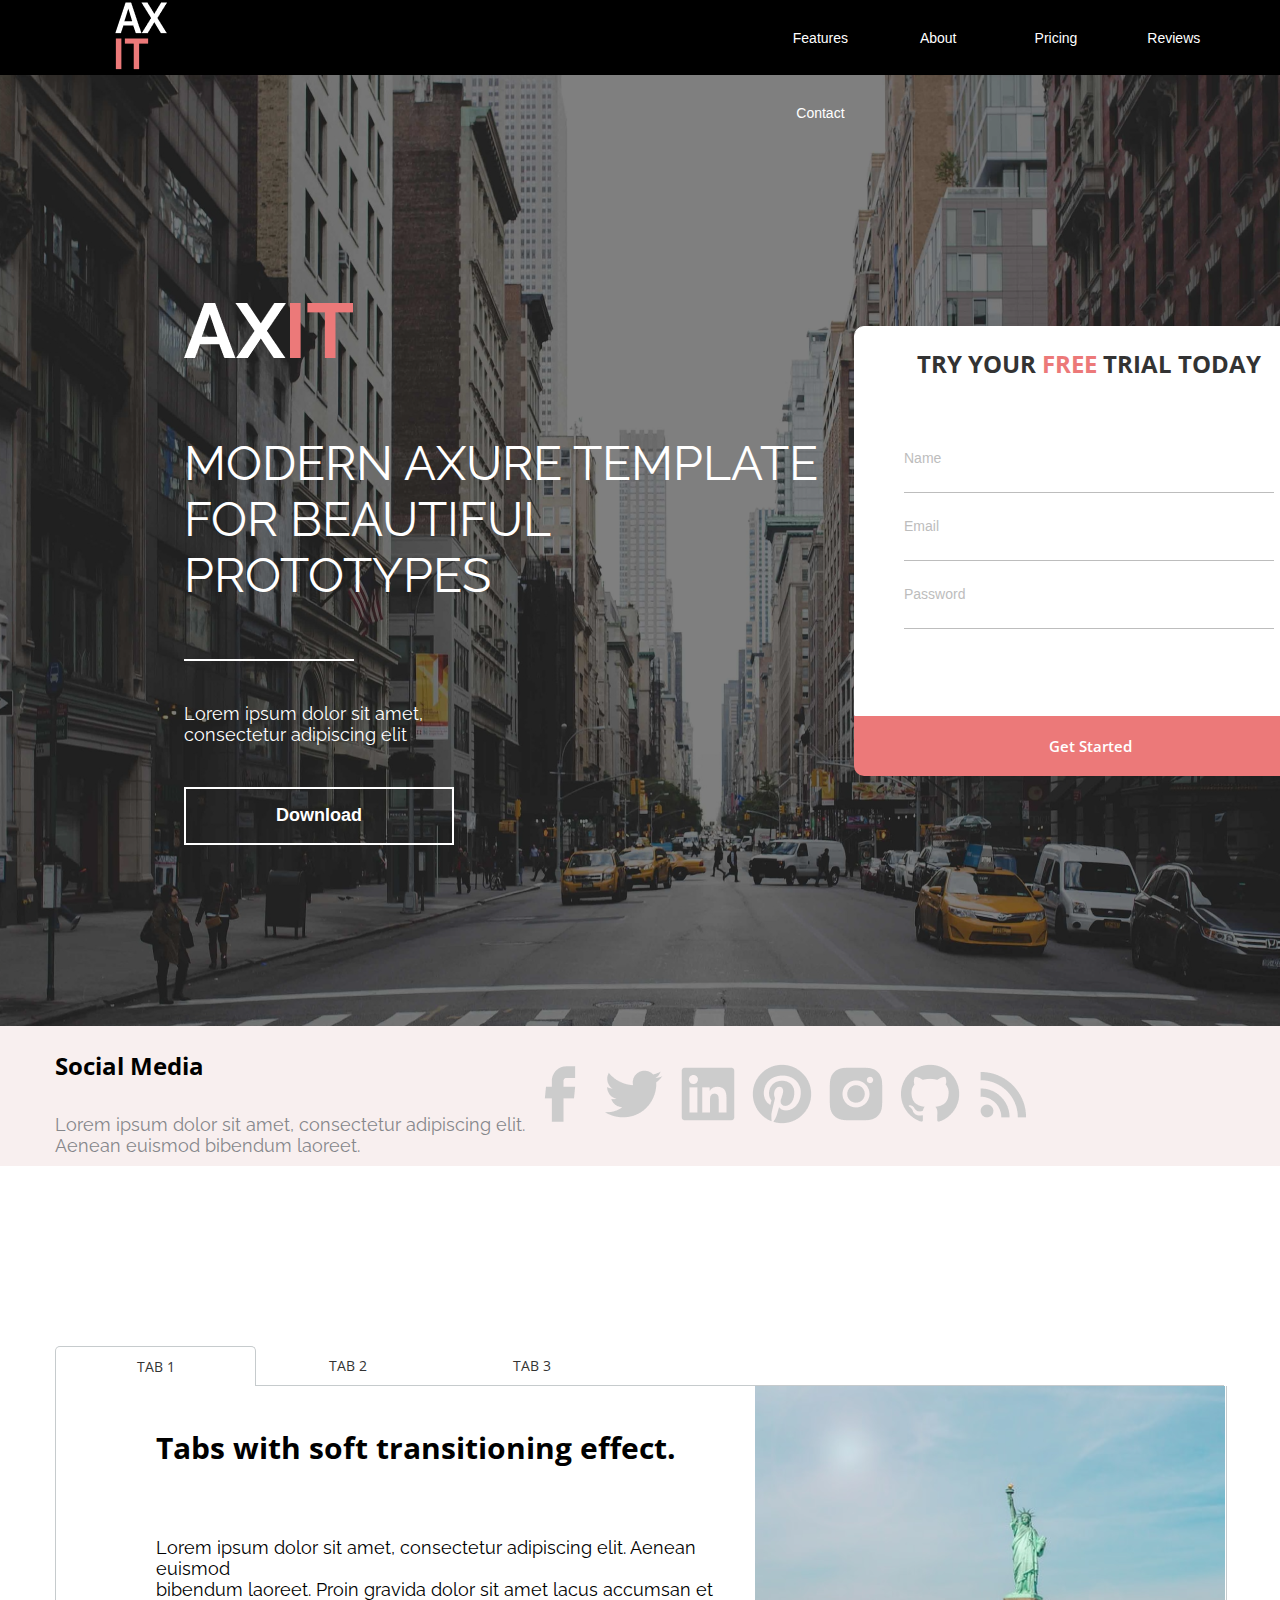
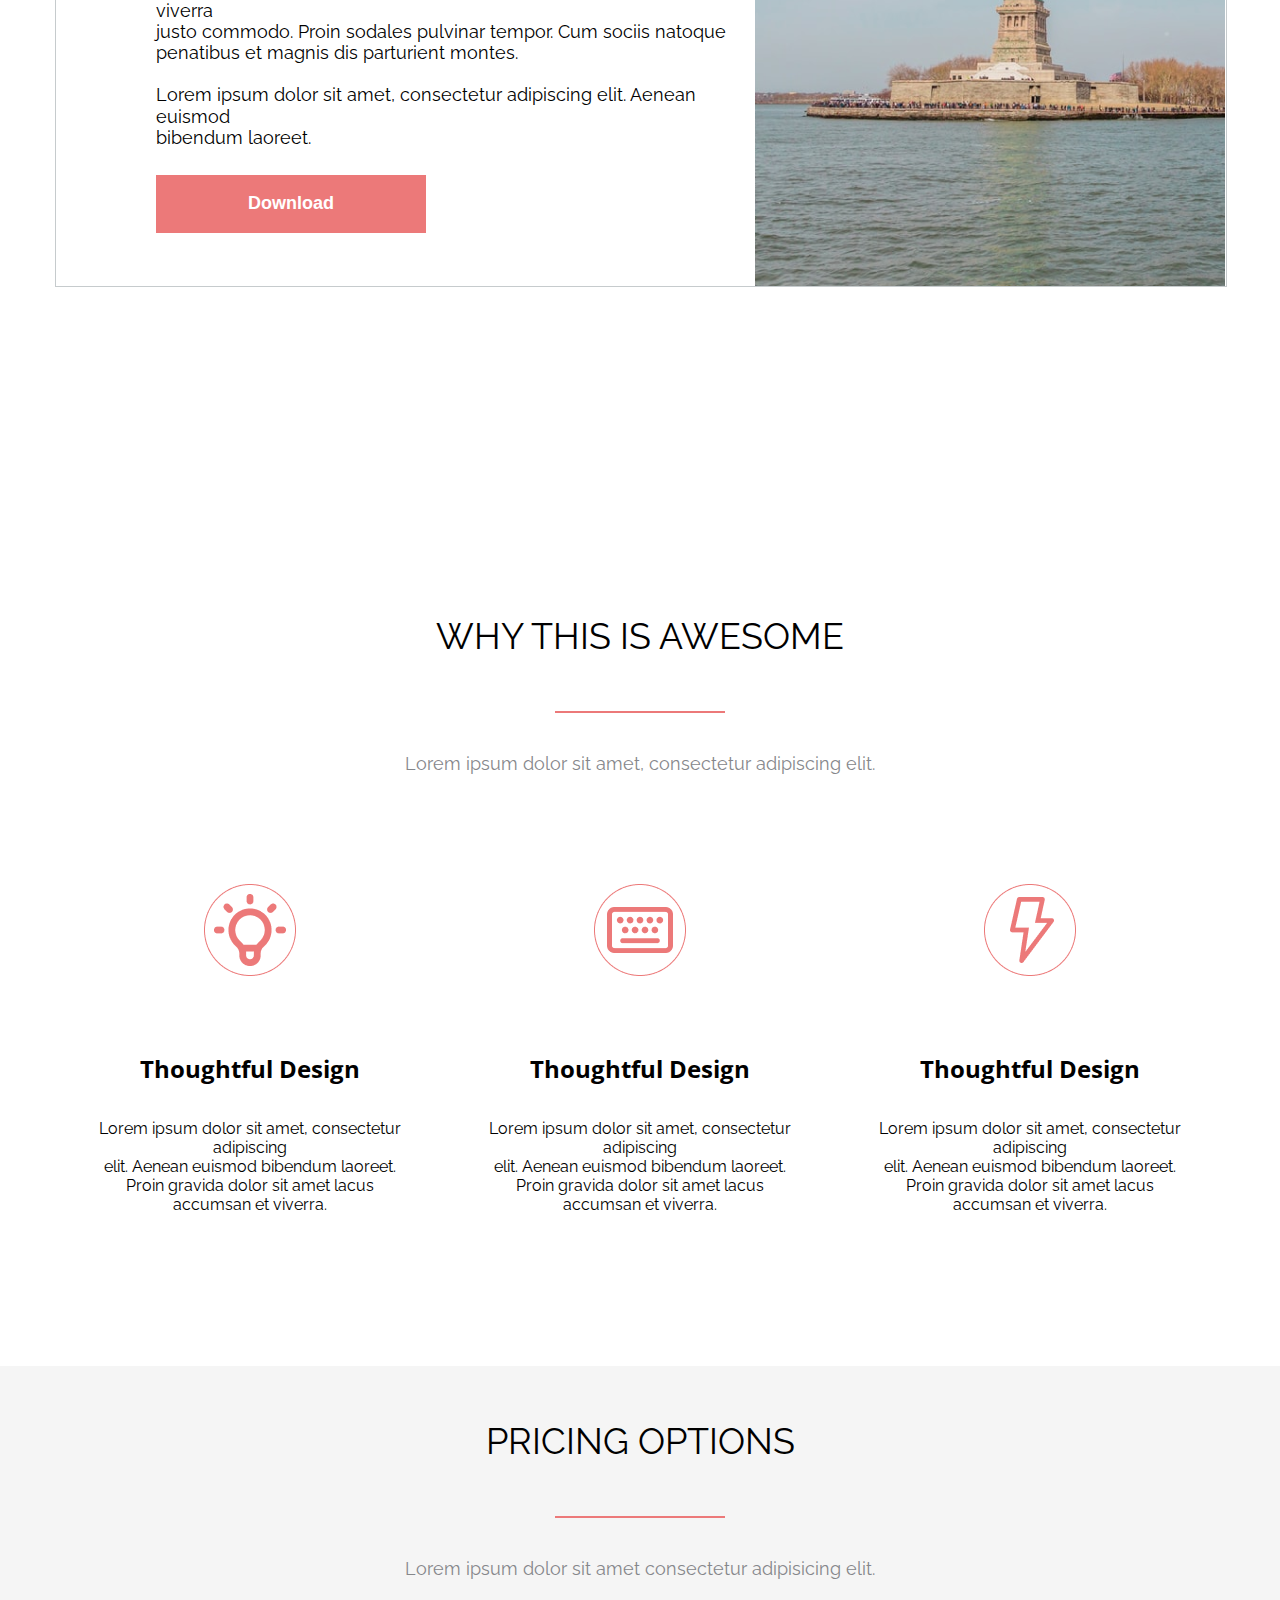
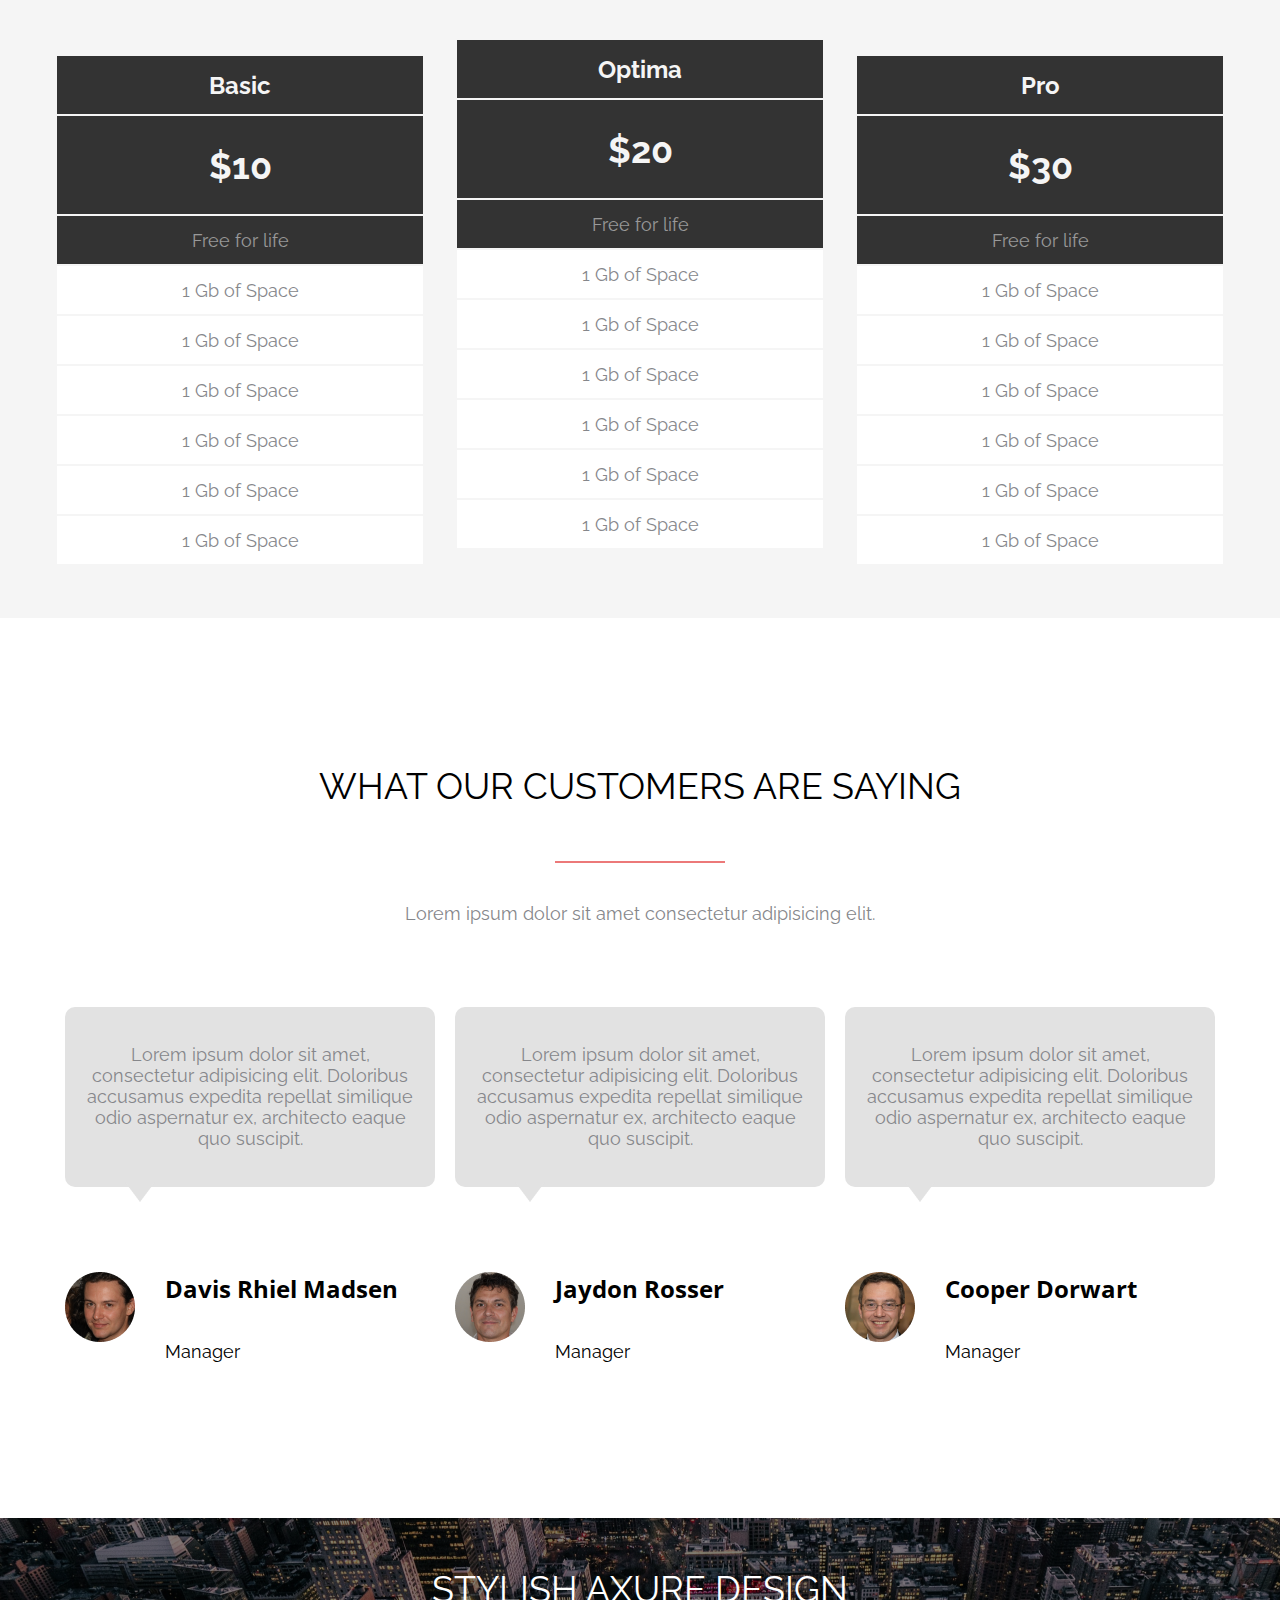
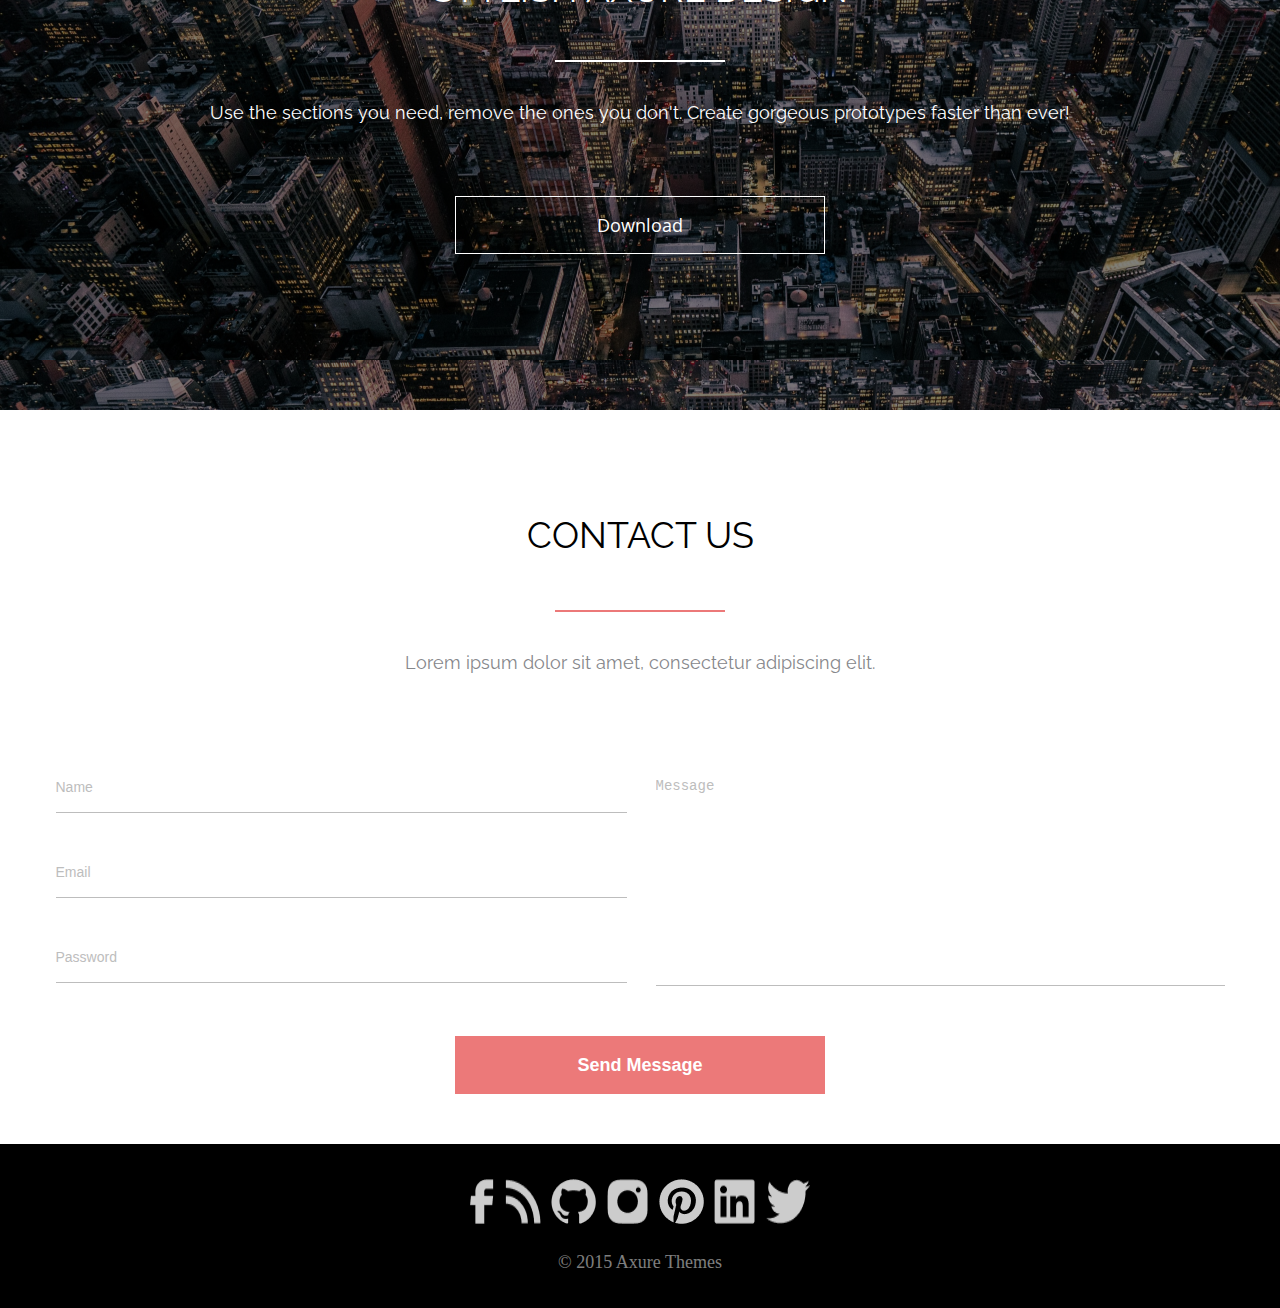
<file: index.html>
<!DOCTYPE html>
<html lang="en">

<head>
   <meta charset="UTF-8">
   <meta http-equiv="X-UA-Compatible" content="IE=edge">
   <meta name="viewport" content="width=device-width, initial-scale=1.0">
   <link rel="stylesheet" href="styles/awesome.css">
   <link rel="stylesheet" href="styles/pricing.css">
   <link rel="stylesheet" href="styles/tabs.css">
   <link rel="stylesheet" href="styles/customers.css">
   <link rel="stylesheet" href="styles/header.css">
   <link rel="stylesheet" href="styles/social-media.css">
   <link rel="stylesheet" href="styles/contact.css">
   <link rel="stylesheet" href="styles/design.css">
   <link rel="stylesheet" href="styles/banner.css">
   <title>Awesome</title>
</head>

<body>
   <header>
      <div class="logo-container">
         <div class="logo">
            <img src="pics/AXIT.png" alt="AX">
            <img src="pics/AXIT (1).png" alt="IT">
         </div>
      </div>
      <nav>
         <button>Features</button>
         <button>About</button>
         <button>Pricing</button>
         <button>Reviews</button>
         <button>Contact</button>
      </nav>
   </header>
   <main class="banner-container">
      <div class="banner-subcontainer">
         <div class="banner-subcontainer__left">
            <img src="pics/AXITC.png" alt="logo">
            <img src="pics/AXITC (1).png" alt="logo">
            <h1> Modern axure template for beautiful prototypes</h1>
            <div class="separator"></div>
            <h5>Lorem ipsum dolor sit amet, <br />
               consectetur adipiscing elit</h5>
            <button>Download</button>
         </div>
         <div class="banner-subcontainer__right">
            <form action="#" onsubmit="return false">
               <div class="banner-subcontainer__inputs">
                  <h4>Try your <span>free</span> trial today</h4>
                  <input placeholder="Name" type="text">
                  <input placeholder="Email" type="email">
                  <input placeholder="Password" type="password">
               </div>
            </form>
            <button>Get started</button>
         </div>
      </div>
   </main>
   <main class="social-media-container">
      <div class="social-media-subcontainer">
         <div class="social-media-subcontainer__info">
            <h4>Social media</h4>
            <h5>Lorem ipsum dolor sit amet, consectetur adipiscing elit.
               Aenean euismod bibendum laoreet.</h5>
         </div>
         <div class="socialmedia-subcontainer__icons">
            <img src="pics/facebook_icon.png" alt="facebook">
            <img src="pics/twitter_icon.png" alt="twitter">
            <img src="pics/linkedin_icon.png" alt="linkedin">
            <img src="pics/pinterest_icon.png" alt="pinterest">
            <img src="pics/instagram_icon.png" alt="instagram">
            <img src="pics/github_icon.png" alt="github">
            <img src="pics/rss_icon.png" alt="rss">
         </div>
      </div>
   </main>

   <main class="tabs-container">
      <div class="tabs-subcontainer">
         <section class="tabs-list">
            <div class="tabs-list__tab1">Tab 1</div>
            <div class="tabs-list__tab2">Tab 2</div>
            <div class="tabs-list__tab3">Tab 3</div>
            <div class="tabs-list__empty-tab"></div>
         </section>
         <section class="open-tab">
            <section class="open-tab__left-side">
               <h3>
                  Tabs with soft transitioning effect.
               </h3>
               <h5>
                  Lorem ipsum dolor sit amet, consectetur adipiscing elit. Aenean euismod
                  <br />
                  bibendum laoreet. Proin gravida dolor sit amet lacus accumsan et viverra
                  <br />
                  justo commodo. Proin sodales pulvinar tempor. Cum sociis natoque
                  penatibus et magnis dis parturient montes.
                  <br />
                  <br />
                  Lorem ipsum dolor sit amet, consectetur adipiscing elit. Aenean euismod
                  <br />
                  bibendum laoreet.
               </h5>
               <button>Download</button>
            </section>
            <img src="pics/picture1.png" alt="The Statue of Liberty">
         </section>
      </div>
   </main>
   <main class="awesome-container">
      <div class="awesome-subcontainer">
         <h2>Why this is awesome</h2>
         <div class="awesome-subcontainer__separator"></div>
         <h5>Lorem ipsum dolor sit amet, consectetur adipiscing elit.</h5>
         <section class="awesome-container__text">
            <article>
               <img src="pics/bulb.png" alt="bulb">
               <h4>Thoughtful design</h4>
               Lorem ipsum dolor sit amet, consectetur adipiscing
               <br />
               elit. Aenean euismod bibendum laoreet.
               <br />Proin gravida dolor sit amet lacus
               <br />
               accumsan et viverra.
            </article>
            <article>
               <img src="pics/keyboard.png" alt="keyboard">
               <h4>Thoughtful design</h4>
               <p> Lorem ipsum dolor sit amet, consectetur adipiscing
                  <br />
                  elit. Aenean euismod bibendum laoreet.
                  <br />Proin gravida dolor sit amet lacus
                  <br />
                  accumsan et viverra.
            </article>
            <article>
               <img src="pics/lightning.png" alt="lightning">
               <h4>Thoughtful design</h4>
               Lorem ipsum dolor sit amet, consectetur adipiscing
               <br />
               elit. Aenean euismod bibendum laoreet.
               <br />Proin gravida dolor sit amet lacus
               <br />
               accumsan et viverra.
            </article>
         </section>
      </div>
   </main>

   <main class="pricing-container">
      <div class="pricing-subcontainer">
         <h2>Pricing options</h2>
         <div class="pricing-subcontainer__separator"></div>
         <h5 class="pricing-container__text">
            Lorem ipsum dolor sit amet consectetur adipisicing elit.
         </h5>
         <section class="pricing-container__sections">
            <section class="pricing-container__price-info">
               <h4>Basic</h4>
               <h3>&#36;10</h3>
               <h5 class="subtitle">Free for life</h5>
               <h5>1 Gb of Space</h5>
               <h5>1 Gb of Space</h5>
               <h5>1 Gb of Space</h5>
               <h5>1 Gb of Space</h5>
               <h5>1 Gb of Space</h5>
               <h5>1 Gb of Space</h5>
            </section>
            <section class="pricing-container__price-info">
               <h4>Optima</h4>
               <h3>&#36;20</h3>
               <h5 class="subtitle">Free for life</h5>
               <h5>1 Gb of Space</h5>
               <h5>1 Gb of Space</h5>
               <h5>1 Gb of Space</h5>
               <h5>1 Gb of Space</h5>
               <h5>1 Gb of Space</h5>
               <h5>1 Gb of Space</h5>
            </section>
            <section class="pricing-container__price-info">
               <h4>Pro</h4>
               <h3>&#36;30</h3>
               <h5 class="subtitle">Free for life</h5>
               <h5>1 Gb of Space</h5>
               <h5>1 Gb of Space</h5>
               <h5>1 Gb of Space</h5>
               <h5>1 Gb of Space</h5>
               <h5>1 Gb of Space</h5>
               <h5>1 Gb of Space</h5>
            </section>
         </section>
      </div>
   </main>

   <main class="customers-container">
      <div class="customers-subcontainer">
         <h2>What our customers are saying</h2>
         <div class="separator"></div>
         <h5 class="customers-subcontainer__subtitle">
            Lorem ipsum dolor sit amet consectetur adipisicing elit.
         </h5>
         <section class="customers-container__reviews">
            <article class="customers-container__comment">
               <div class="quote">
                  <h5>
                     Lorem ipsum dolor sit amet,
                     <br />
                     consectetur adipisicing elit. Doloribus
                     <br />
                     accusamus expedita repellat similique
                     <br />
                     odio aspernatur ex, architecto eaque
                     <br />
                     quo suscipit.
                  </h5>
               </div>
               <div class="tiny"><img src="pics/Polygon 1.png" alt="">
               </div>
               <div class="client">
                  <div class="img">
                     <img src="pics/Davis.png" alt="Manager">
                  </div>
                  <div class="name">
                     <h4>Davis Rhiel Madsen</h4>
                     <h5 class="prof">Manager</h5>
                  </div>
               </div>
            </article>
            <article class="customers-container__comment">
               <div class="quote">
                  <h5>
                     Lorem ipsum dolor sit amet,
                     <br />
                     consectetur adipisicing elit. Doloribus
                     <br />
                     accusamus expedita repellat similique
                     <br />
                     odio aspernatur ex, architecto eaque
                     <br />
                     quo suscipit.
                  </h5>
               </div>
               <div class="tiny"><img src="pics/Polygon 1.png" alt=""></div>
               <div class="client">
                  <div class="img">
                     <img src="pics/Jaydon.png" alt="Manager">
                  </div>
                  <div class="name">
                     <h4>Jaydon Rosser</h4>
                     <h5 class="prof">Manager</h5>
                  </div>
               </div>
            </article>
            <article class="customers-container__comment">
               <div class="quote">
                  <h5>
                     Lorem ipsum dolor sit amet,
                     <br />
                     consectetur adipisicing elit. Doloribus
                     <br />
                     accusamus expedita repellat similique
                     <br />
                     odio aspernatur ex, architecto eaque
                     <br />
                     quo suscipit.
                  </h5>
               </div>
               <div class="tiny"><img src="pics/Polygon 1.png" alt=""></div>
               <div class="client">
                  <div class="img">
                     <img src="pics/Cooper.png" alt="Manager">
                  </div>
                  <div class="name">
                     <h4>Cooper Dorwart</h4>
                     <h5 class="prof">Manager</h5>
                  </div>
            </article>
         </section>
      </div>
   </main>

   <body>
      <main class="design-container">
         <div class="design-subcontainer">
            <h2>Stylish axure design</h2>
            <div class="design-subcontainer__separator"></div>
            <h5>Use the sections you need, remove the ones you don't. Create gorgeous prototypes faster than ever!</h5>
            <button>Download</button>
         </div>

      </main>
   </body>

   <main class="contact-container">
      <section class="contact-subcontainer">
         <h2> Contact us</h2>
         <div class="contact-subcontainer__separator"></div>
         <h5>Lorem ipsum dolor sit amet, consectetur adipiscing elit.</h5>
         <form action="#" onsubmit="return false">
            <div class="contact-subcontainer__inputs">
               <input placeholder="Name" type="text">
               <input placeholder="Email" type="email">
               <input placeholder="Password" type="password">
            </div>
            <textarea placeholder="Message"></textarea>
         </form>
         <button>Send Message</button>
      </section>
   </main>

   <footer>
      <div class="footer-container">
         <img src="pics/Vector (1).png" alt="facebook_icon">
         <img src="pics/Vector (2).png" alt="facebook_icon">
         <img src="pics/Vector (3).png" alt="linkedin_icon">
         <img src="pics/Vector (4).png" alt="pinterest_icon">
         <img src="pics/Vector (5).png" alt="instagram_icon">
         <img src="pics/Vector (6).png" alt="github_icon">
         <img src="pics/Vector (7).png" alt="rss_icon">
      </div>
      <h5>© 2015 Axure Themes</h5>
   </footer>
</body>

</html>
</file>
<file: styles/awesome.css>
@import url("https://fonts.googleapis.com/css2?family=Open+Sans&family=Raleway&display=swap");
* {
   margin: 0;
   padding: 0;
   box-sizing: border-box;
   outline: none;
}
.awesome-container {
   margin: 0 auto;
   font-family: "Raleway", sans-serif;
   width: 100%;
   height: 100vh;
   display: flex;
   justify-content: center;
   align-items: center;
}
.awesome-subcontainer {
   width: 1170px;
   margin-bottom: 58px;
}
.awesome-container h2 {
   font-weight: 400;
   font-size: 36px;
   height: 150px;
   line-height: 150px;
   text-align: center;
   text-transform: uppercase;
}
.awesome-subcontainer__separator {
   margin: 0 auto;
   width: 170px;
   border: 0.5px solid #ec7979;
   margin-bottom: 40px;
}
.awesome-container h5 {
   color: #86878b;
   font-family: Raleway;
   font-size: 18px;
   font-weight: 400;
   line-height: 21px;
   height: 21px;
   text-align: center;
   margin-bottom: 71px;
}

.awesome-container .awesome-container__text h4 {
   font-family: "Open Sans", sans-serif;
   text-transform: capitalize;
   font-size: 24px;
   line-height: 100px;
   height: 100px;
}
.awesome-container .awesome-container__text article {
   font-family: "Raleway";
   text-align: center;
   width: 369px;
}
.awesome-container .awesome-container__text {
   display: flex;
   justify-content: space-around;
}

.awesome-container__text .second {
   margin-right: 30px;
   margin-left: 30px;
}
</file>
<file: styles/pricing.css>
.pricing-container {
   font-family: "Raleway", sans-serif;
   background-color: #f5f5f5;
   padding-bottom: 50px;
}

.pricing-container__price-info {
   width: 370px;
   border: 2px solid #f5f5f5;
}

.pricing-container__price-info h4 {
   font-size: 24px;
   height: 60px;
   background: #333;
   color: #f5f5f5;
   line-height: 60px;
   text-align: center;
   border-bottom: 2px solid #f5f5f5;
}

.pricing-container__price-info h3 {
   font-size: 36px;
   height: 100px;
   line-height: 100px;
   text-align: center;
   background: #333;
   color: #f5f5f5;
   border-bottom: 2px solid #f5f5f5;
}

.pricing-container__price-info h5 {
   font-size: 18px;
   height: 50px;
   line-height: 50px;
   text-align: center;
   border-bottom: 2px solid #f5f5f5;
   font-weight: 400;
   color: #86878b;
   background: #fff;
}

.pricing-container__price-info h5.subtitle {
   background: #333;
   color: rgba(255, 255, 255, 0.5);
}

.pricing-container__sections {
   display: flex;
   justify-content: space-between;
   height: 530px;
   width: calc(370px * 3 + 30px * 2);
   margin: 0 auto;
}

.pricing-container__price-info {
   align-self: flex-end;
}

.pricing-container__price-info:nth-of-type(2) {
   align-self: flex-start;
}

.pricing-container h2 {
   height: 150px;
   line-height: 150px;
   text-align: center;
   text-transform: uppercase;
   font-size: 36px;
   font-weight: 400;
}

.pricing-subcontainer__separator {
   border: 0.5px solid #ec7979;
   width: 170px;
   margin: 0 auto;
}

.pricing-container__text {
   font-size: 18px;
   font-weight: 400;
   color: #86878b;
   text-align: center;
   margin: 40px 0 59px;
}
</file>
<file: styles/tabs.css>
.tabs-container {
    height: 100vh;
    width: 100%;
    display: flex;
    justify-content: center;
    align-items: center;
}

.tabs-subcontainer {
    font-family: "Open sans", sans-serif;
    width: 1170px;
}

.tabs-subcontainer .open-tab {
    border: 1px solid #c6cbcd;
    border-top: none;
    height: 500px;
    width: 1170px;
    box-sizing: content-box;
}

.tabs-container .open-tab__left-side h3 {
    font-size: 30px;
    height: 124px;
    line-height: 124px;
    font-weight: 700;
    margin-bottom: 27px;
}

.tabs-container .open-tab__left-side h5 {
    font-family: "Raleway", sans-serif;
    font-size: 18px;
    font-weight: 400;
    line-height: 21.13px;
    margin-bottom: 27px;
}

.tabs-container .open-tab__left-side {
    width: 570px;
    display: inline-block;
    margin: 0 25px 0 100px;
    vertical-align: top;
}

.open-tab .open-tab__left-side button {
    width: 270px;
    height: 58px;
    background: #ec7979;
    font-size: 18px;
    font-weight: 600;
    border: none;
    color: #fff;
}

.tabs-subcontainer .tabs-list .tabs-list__tab1,
.tabs-subcontainer .tabs-list .tabs-list__tab2,
.tabs-subcontainer .tabs-list .tabs-list__tab3,
.tabs-subcontainer .tabs-list .tabs-list__empty-tab {
    margin-right: -5px;
    text-transform: uppercase;
    font-weight: 400;
    font-size: 14px;
    color: #333;
    height: 40px;
    display: table-cell;
    vertical-align: middle;
    text-align: center;
}

.tabs-subcontainer .tabs-list .tabs-list__tab1 {
    width: 201px;
    border: 1px solid #c6cbcd;
    border-radius: 5px 5px 0 0;
    border-bottom: none;
}

.tabs-list__tab2,
.tabs-subcontainer .tabs-list .tabs-list__tab3 {
    width: 184px;
    border-bottom: 1px solid #c6cbcd;
}

.tabs-subcontainer .tabs-list .tabs-list__empty-tab {
    width: 600px;
    border-bottom: 1px solid #c6cbcd;
}
</file>
<file: styles/customers.css>
.customers-container {
   width: 100%;
   height: 100vh;
   display: flex;
   justify-content: center;
   align-items: center;
   font-family: "Raleway", sans-serif;
}
.customers-subcontainer {
   width: 1170px;
}
.customers-container__reviews {
   display: flex;
   justify-content: space-around;
}
.customers-container__comment .tiny {
   margin-left: 60px;
   margin-top: -5px;
}
.customers-container h2 {
   text-transform: uppercase;
   font-weight: 400;
   font-size: 36px;
   line-height: 150px;
   height: 150px;
   text-align: center;
}
.customers-container .separator {
   width: 170px;
   border: 0.5px solid #ec7979;
   margin: 0 auto 40px;
}
.customers-subcontainer__subtitle {
   color: #86878b;
   font-family: Raleway;
   font-size: 18px;
   font-weight: 400;
   line-height: 21px;
   height: 21px;
   margin-bottom: 83px;
   text-align: center;
}
.customers-container__comment h5 {
   color: #86878b;
   font-weight: 400;
   font-size: 18px;
   text-align: center;
   display: flex;
}
.customers-container__comment .prof {
   font-size: 18px;
   line-height: 21px;
   height: 21px;
   color: black;
   text-align: left;
   margin-bottom: 64px;
}
.customers-container__comment h4 {
   font-family: "Open Sans", sans-serif;
   font-size: 24px;
   line-height: 33px;
   height: 33px;
   text-align: left;
}
.customers-container__comment {
   position: relative;
}
.customers-container__comment .words {
   position: absolute;
   top: 10px;
   flex-direction: row;
   align-items: center;
   align-content: center;
}
.customers-container__comment .client {
   margin-top: 66px;
   display: flex;
   flex-direction: row;
}
.customers-container__comment .client .name {
   margin-left: 30px;
}
.customers-container__comment .client .name h4 {
   height: 54px;
   margin-bottom: 15px;
}
.customers-container__comment .quote {
   width: 370px;
   height: 180px;
   background: #e2e2e2;
   border-radius: 10px;
   display: flex;
   justify-content: center;
   align-items: center;
}
</file>
<file: styles/header.css>
header {
   height: 75px;
   background: #000;
   display: flex;
}

header button {
   font-size: 14px;
   color: #ffffff;
   border: none;
   background: none;
   width: 113.8px;
   height: 100%;
}

.logo-container {
   display: flex;
   justify-content: center;
   align-items: center;
   align-self: center;
   margin: 0 567.91px 0 115.28px;
}

footer {
   display: flex;
   justify-content: center;
   align-items: center;
   flex-direction: column;
   height: 164px;
   background: #000;
}

.footer-container {
   width: calc(100% - 470.8px - 470px);
   display: flex;
   justify-content: space-between;
}

footer h5 {
   margin-top: 27.8px;
   color: rgba(255, 255, 255, 0.5);
   font-size: 18px;
   font-weight: 400;
}
</file>
<file: styles/social-media.css>
.social-media-container {
   height: 140px;
   background: #f8efef;
   display: flex;
   justify-content: center;
   align-items: center;
}

.social-media-subcontainer {
   width: 1170px;
   display: flex;
   align-items: center;
}

.social-media-subcontainer__info {
   width: 470px;
}

.social-media-subcontainer h4 {
   line-height: 60px;
   height: 60px;
   font-size: 24px;
   font-weight: 700;
   text-transform: capitalize;
   font-family: "Open Sans", sans-serif;
   margin-bottom: 18px;
}

.social-media-subcontainer h5 {
   font-family: "Raleway", sans-serif;
   font-size: 18px;
   font-weight: 400;
   color: #86878b;
   line-height: 21.13px;
}

.social-media-subcontainer__icons {
   width: calc(35px * 6 + 70px * 7);
   display: flex;
   justify-content: space-between;
}
</file>
<file: styles/contact.css>
.contact-container {
   display: flex;
   justify-content: center;
   align-items: center;
}
.contact-subcontainer {
   font-family: "Open Sans", sans-serif;
}

.contact-subcontainer h2 {
   height: 150px;
   line-height: 150px;
   font-size: 36px;
   text-align: center;
   text-transform: uppercase;
   font-weight: 400;
   font-family: Raleway, sans-serif;
   margin-top: 50px;
}

.contact-subcontainer__separator {
   border: 0.5px solid #ec7979;
   margin: 0 auto;
   margin-bottom: 40px;
   width: 170px;
}

.contact-subcontainer h5 {
   font-size: 18px;
   text-align: center;
   font-weight: 400;
   color: #86878b;
   font-family: "Raleway", sans-serif;
   margin-bottom: 89px;
}

.contact-subcontainer input {
   border: none;
   border-bottom: 1px solid #bdbdbd;
   height: calc(16px + 19px + 16px);
}

.contact-subcontainer input:not(:last-child) {
   margin-bottom: calc(85px - 51px);
}

.contact-subcontainer input::placeholder,
.contact-subcontainer textarea::placeholder {
   font-size: 14px;
   color: #bdbdbd;
}

.contact-subcontainer textarea {
   padding-top: 16px;
}
.contact-subcontainer__inputs {
   width: 571px;
   display: inline-flex;
   flex-direction: column;
}

.contact-subcontainer textarea {
   width: 569px;
   border: none;
   border-bottom: 1px solid #bdbdbd;
   height: 224.4px;
   vertical-align: top;
   margin-left: 25px;
   resize: none;
}
.contact-subcontainer button {
   text-transform: capitalize;
   color: #fff;
   font-weight: 600;
   width: 370px;
   background: #ec7979;
   height: 58px;
   border: none;
   margin: 0 auto;
   display: block;
   margin-top: 50px;
   margin-bottom: 50px;
   font-size: 18px;
}
</file>
<file: styles/design.css>
.design-container {
   display: flex;
   justify-content: center;
   align-items: center;
   background-image: url(../pics/bgdes.png), url(../pics/design.png);
   font-family: "Raleway", sans-serif;
}
.design-subcontainer {
   width: 1170px;
   height: 442px;
   margin-top: 50px;
   /* doesn't work */
}
.design-subcontainer h2 {
   font-size: 36px;
   font-weight: 400;
   color: #fff;
   text-transform: uppercase;
   height: 42.26px;
   line-height: 42.26px;
   text-align: center;
}
.design-subcontainer__separator {
   width: 170px;
   margin: 0 auto;
   border: 0.5px solid #fff;
   margin-bottom: 40px;
   margin-top: 50px;
}
.design-subcontainer h5 {
   color: #fff;
   font-size: 18px;
   font-weight: 400;
   text-align: center;
   margin-bottom: 73px;
   text-align: center;
}
.design-subcontainer button {
   width: 370px;
   height: 58px;
   border: 1px solid #fff;
   background: none;
   font-size: 18px;
   font-weight: 600px;
   font-family: "Open Sans", sans-serif;
   color: #fff;
   display: block;
   margin: 0 auto;
}
</file>
<file: styles/banner.css>
.banner-container {
   width: 100%;
   /* height: 100vh; */
   background-image: url(../pics/bg.png), url(../pics/banner.png);
   font-family: "Open Sans", sans-serif;
}
.banner-subcontainer {
   width: 1510px;
   height: 951px;
   display: flex;
   justify-content: center;
   align-items: center;
}
.banner-subcontainer__left {
   width: 670px;
   margin-top: 231px;
}
.banner-subcontainer__left h1 {
   font-family: "Raleway", sans-serif;
   font-size: 48px;
   font-weight: 400;
   color: #fff;
   text-transform: uppercase;
   margin-top: 72.88px;
}
.banner-subcontainer__left .separator {
   width: 170px;
   border: 0.5px solid #fff;
   margin-top: 55.12px;
   margin-bottom: 42px;
}
.banner-subcontainer__left h5 {
   font-family: "Raleway", sans-serif;
   color: #fff;
   font-size: 18px;
   font-weight: 400;
   margin-bottom: 42px;
}
.banner-subcontainer__left button {
   width: 270px;
   height: 58px;
   border: 2px solid #fff;
   color: #fff;
   background: none;
   text-transform: capitalize;
   font-size: 18px;
   font-weight: 600;
   margin-bottom: 185px;
}
.banner-subcontainer__inputs {
   width: 470px;
   height: 390px;
   border: 1px solid white;
   background-color: #fff;
   display: inline-flex;
   flex-direction: column;
   align-items: center;
   border-top-left-radius: 10px;
   border-top-right-radius: 10px;
}
.banner-subcontainer__inputs input {
   border: none;
   border-bottom: 1px solid #bdbdbd;
   width: 370px;
   height: 68px;
}
.banner-subcontainer input::placeholder {
   font-size: 14px;
   color: #bdbdbd;
}

.banner-subcontainer__inputs h4 {
   font-size: 24px;
   font-weight: 700;
   text-align: center;
   text-transform: uppercase;
   color: #333;
   margin-bottom: 45px;
   margin-top: 20px;
}
.banner-subcontainer__inputs span {
   color: #ec7979;
}
.banner-subcontainer__right button {
   width: 472px;
   height: 60px;
   color: #fff;
   border: #ec7979;
   background: #ec7979;
   border-bottom-left-radius: 10px;
   border-bottom-right-radius: 10px;
   font-size: 15px;
   color: #fff;
   font-weight: 600;
   text-transform: capitalize;
   font-family: "Open Sans", sans-serif;
}
</file>
